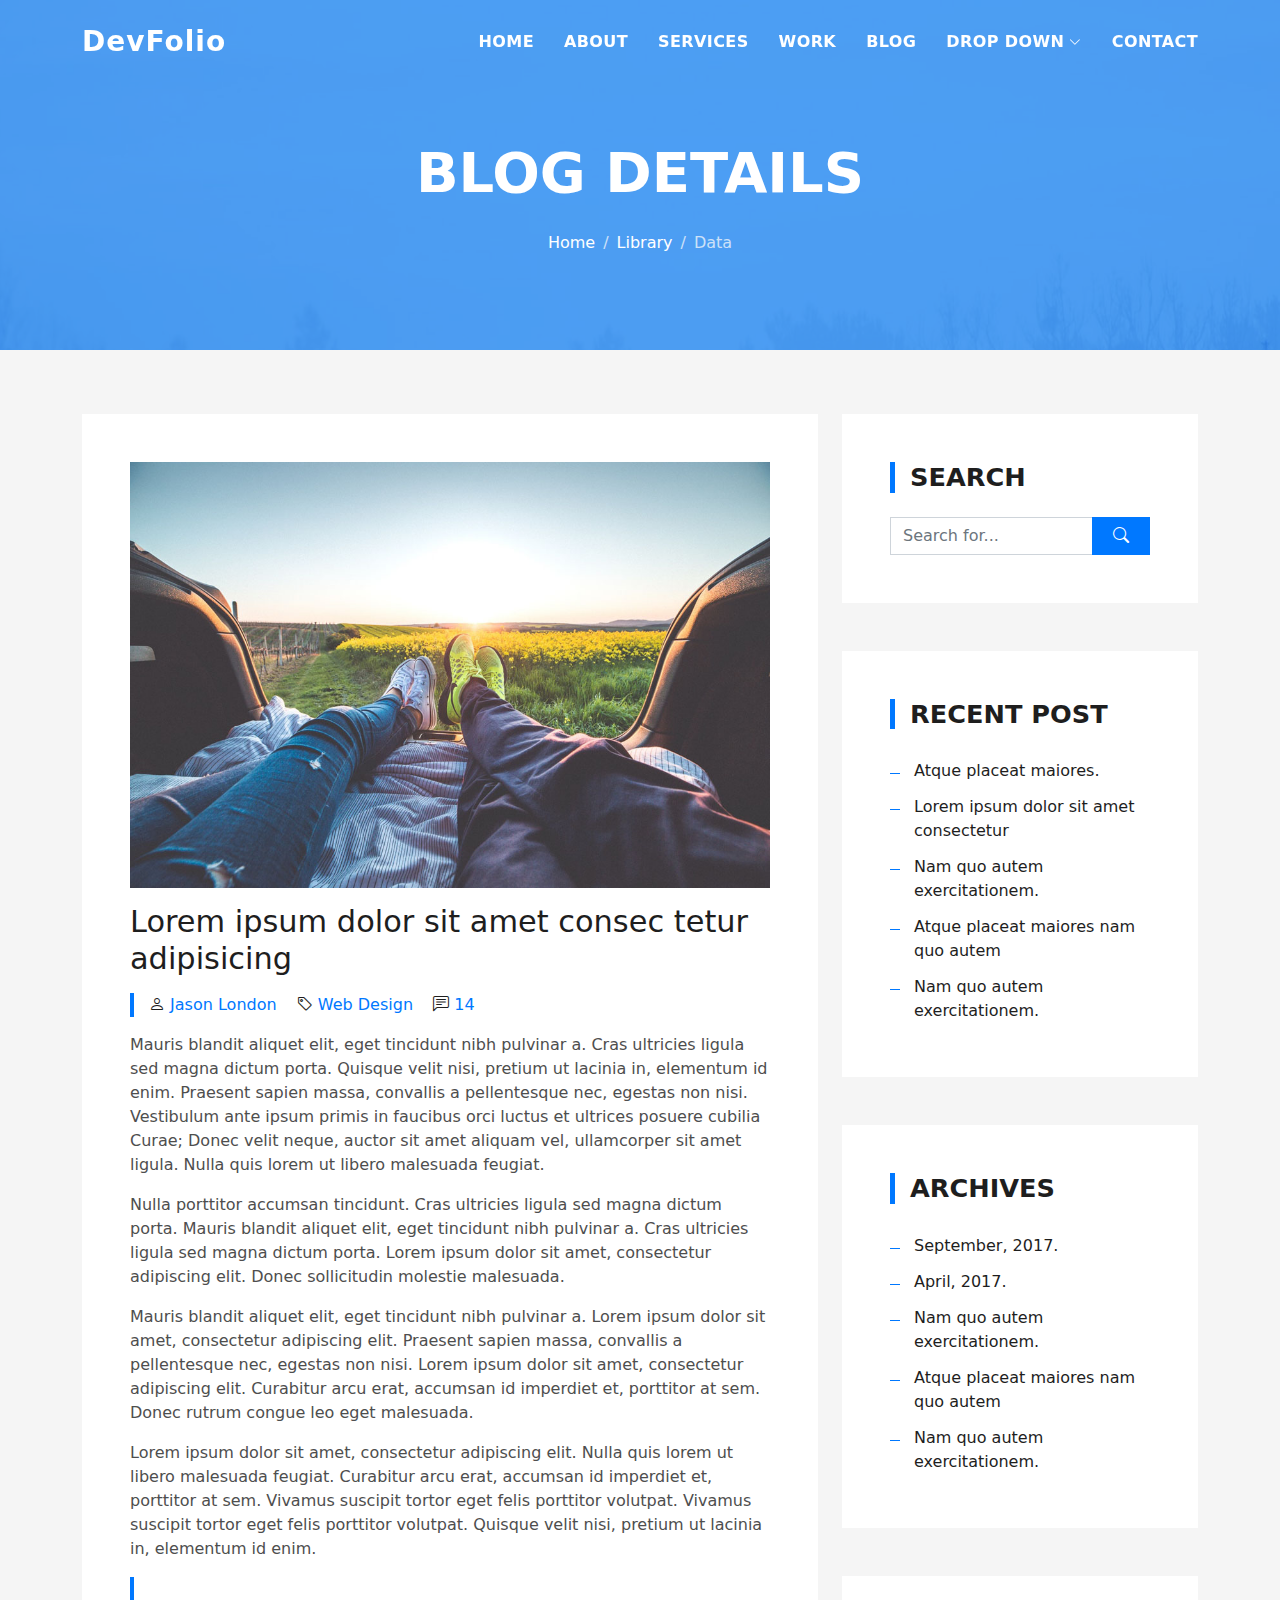
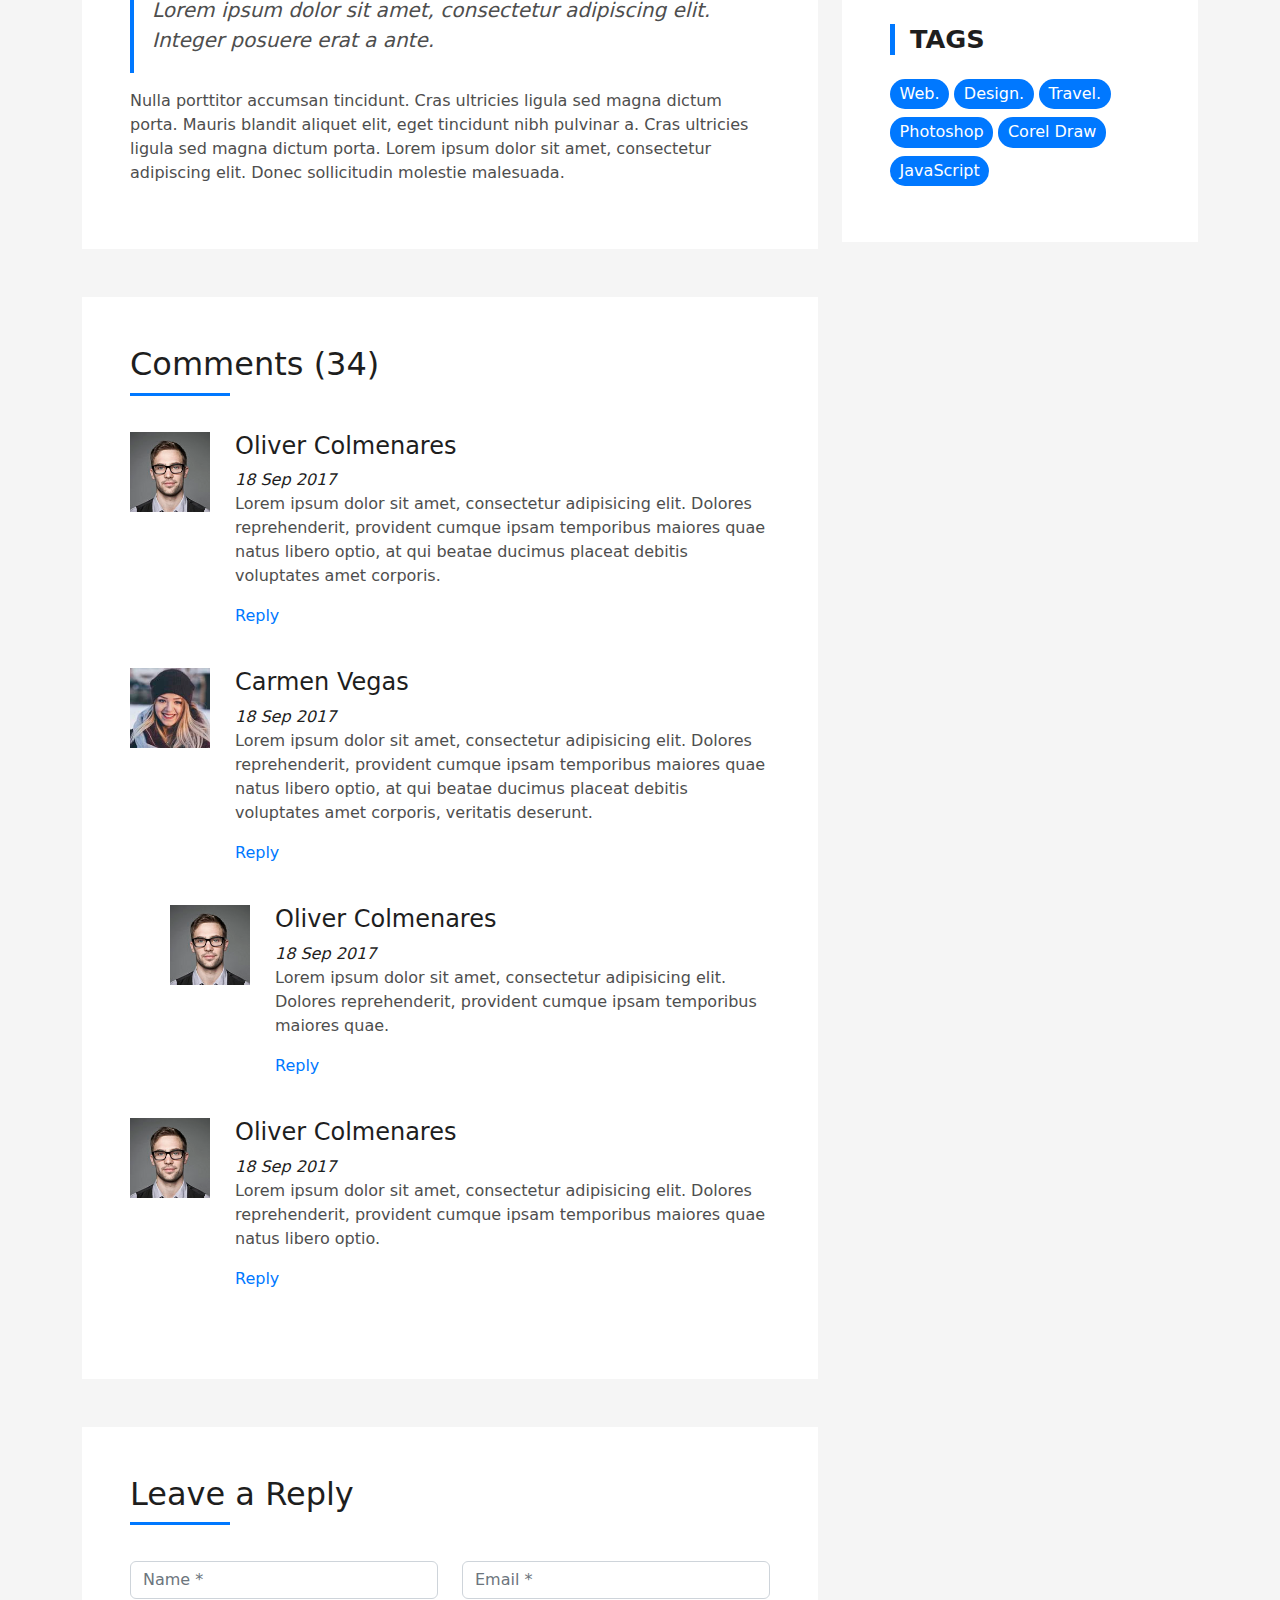
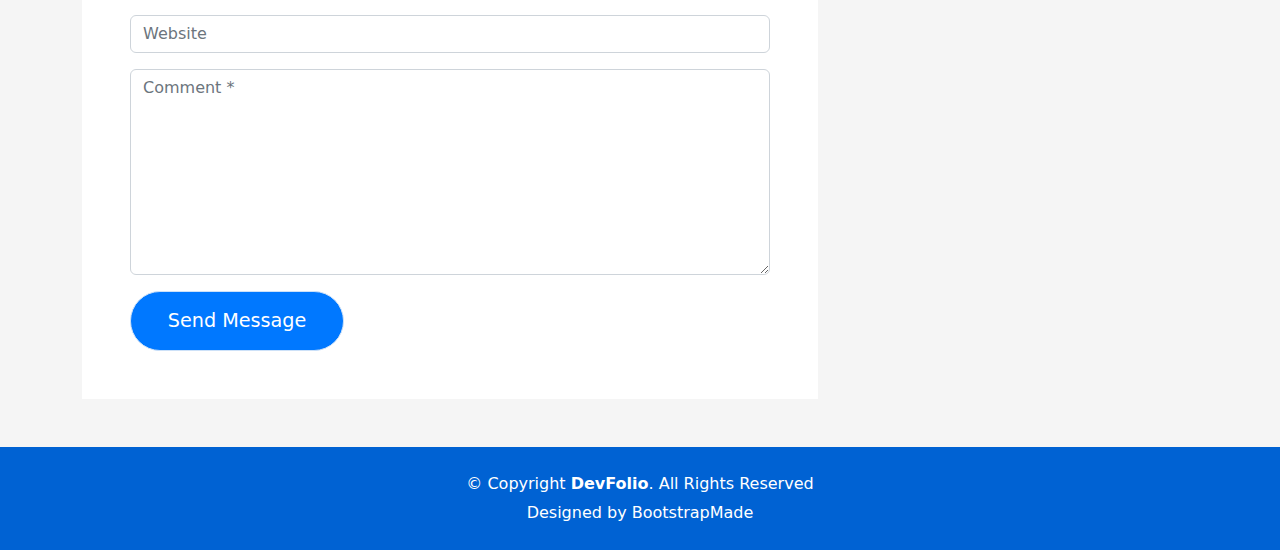
<file: blog-single.html>
<!DOCTYPE html>
<html lang="en">

<head>
  <meta charset="utf-8">
  <meta content="width=device-width, initial-scale=1.0" name="viewport">

  <title>DevFolio Bootstrap Portfolio Template - Blog Single</title>
  <meta content="" name="description">
  <meta content="" name="keywords">

  <!-- Favicons -->
  <link href="assets/img/favicon.png" rel="icon">
  <link href="assets/img/apple-touch-icon.png" rel="apple-touch-icon">

  <!-- Vendor CSS Files -->
  <link href="assets/vendor/bootstrap/css/bootstrap.min.css" rel="stylesheet">
  <link href="assets/vendor/bootstrap-icons/bootstrap-icons.css" rel="stylesheet">
  <link href="assets/vendor/glightbox/css/glightbox.min.css" rel="stylesheet">
  <link href="assets/vendor/swiper/swiper-bundle.min.css" rel="stylesheet">

  <!-- Template Main CSS File -->
  <link href="assets/css/style.css" rel="stylesheet">

  <!-- =======================================================
  * Template Name: DevFolio - v4.10.0
  * Template URL: https://bootstrapmade.com/devfolio-bootstrap-portfolio-html-template/
  * Author: BootstrapMade.com
  * License: https://bootstrapmade.com/license/
  ======================================================== -->
</head>

<body>

  <!-- ======= Header ======= -->
  <header id="header" class="fixed-top">
    <div class="container d-flex align-items-center justify-content-between">

      <h1 class="logo"><a href="index.html">DevFolio</a></h1>
      <!-- Uncomment below if you prefer to use an image logo -->
      <!-- <a href="index.html" class="logo"><img src="assets/img/logo.png" alt="" class="img-fluid"></a>-->

      <nav id="navbar" class="navbar">
        <ul>
          <li><a class="nav-link scrollto " href="#hero">Home</a></li>
          <li><a class="nav-link scrollto" href="#about">About</a></li>
          <li><a class="nav-link scrollto" href="#services">Services</a></li>
          <li><a class="nav-link scrollto " href="#work">Work</a></li>
          <li><a class="nav-link scrollto " href="#blog">Blog</a></li>
          <li class="dropdown"><a href="#"><span>Drop Down</span> <i class="bi bi-chevron-down"></i></a>
            <ul>
              <li><a href="#">Drop Down 1</a></li>
              <li class="dropdown"><a href="#"><span>Deep Drop Down</span> <i class="bi bi-chevron-right"></i></a>
                <ul>
                  <li><a href="#">Deep Drop Down 1</a></li>
                  <li><a href="#">Deep Drop Down 2</a></li>
                  <li><a href="#">Deep Drop Down 3</a></li>
                  <li><a href="#">Deep Drop Down 4</a></li>
                  <li><a href="#">Deep Drop Down 5</a></li>
                </ul>
              </li>
              <li><a href="#">Drop Down 2</a></li>
              <li><a href="#">Drop Down 3</a></li>
              <li><a href="#">Drop Down 4</a></li>
            </ul>
          </li>
          <li><a class="nav-link scrollto" href="#contact">Contact</a></li>
        </ul>
        <i class="bi bi-list mobile-nav-toggle"></i>
      </nav><!-- .navbar -->

    </div>
  </header><!-- End Header -->

  <div class="hero hero-single route bg-image" style="background-image: url(assets/img/overlay-bg.jpg)">
    <div class="overlay-mf"></div>
    <div class="hero-content display-table">
      <div class="table-cell">
        <div class="container">
          <h2 class="hero-title mb-4">Blog Details</h2>
          <ol class="breadcrumb d-flex justify-content-center">
            <li class="breadcrumb-item">
              <a href="#">Home</a>
            </li>
            <li class="breadcrumb-item">
              <a href="#">Library</a>
            </li>
            <li class="breadcrumb-item active">Data</li>
          </ol>
        </div>
      </div>
    </div>
  </div>

  <main id="main">

    <!-- ======= Blog Single Section ======= -->
    <section class="blog-wrapper sect-pt4" id="blog">
      <div class="container">
        <div class="row">
          <div class="col-md-8">
            <div class="post-box">
              <div class="post-thumb">
                <img src="assets/img/post-1.jpg" class="img-fluid" alt="">
              </div>
              <div class="post-meta">
                <h1 class="article-title">Lorem ipsum dolor sit amet consec tetur adipisicing</h1>
                <ul>
                  <li>
                    <span class="bi bi-person"></span>
                    <a href="#">Jason London</a>
                  </li>
                  <li>
                    <span class="bi bi-tag"></span>
                    <a href="#">Web Design</a>
                  </li>
                  <li>
                    <span class="bi bi-chat-left-text"></span>
                    <a href="#">14</a>
                  </li>
                </ul>
              </div>
              <div class="article-content">
                <p>
                  Mauris blandit aliquet elit, eget tincidunt nibh pulvinar a. Cras ultricies ligula sed magna dictum
                  porta. Quisque velit
                  nisi, pretium ut lacinia in, elementum id enim. Praesent sapien massa, convallis a pellentesque
                  nec, egestas non nisi. Vestibulum ante ipsum primis in faucibus orci luctus et ultrices posuere
                  cubilia Curae; Donec velit neque, auctor sit amet aliquam vel, ullamcorper sit amet ligula.
                  Nulla quis lorem ut libero malesuada feugiat.
                </p>
                <p>
                  Nulla porttitor accumsan tincidunt. Cras ultricies ligula sed magna dictum porta. Mauris blandit
                  aliquet elit, eget tincidunt
                  nibh pulvinar a. Cras ultricies ligula sed magna dictum porta. Lorem ipsum dolor sit amet,
                  consectetur adipiscing elit. Donec sollicitudin molestie malesuada.
                </p>
                <p>
                  Mauris blandit aliquet elit, eget tincidunt nibh pulvinar a. Lorem ipsum dolor sit amet, consectetur
                  adipiscing elit. Praesent
                  sapien massa, convallis a pellentesque nec, egestas non nisi. Lorem ipsum dolor sit amet,
                  consectetur adipiscing elit. Curabitur arcu erat, accumsan id imperdiet et, porttitor at
                  sem. Donec rutrum congue leo eget malesuada.
                </p>
                <p>
                  Lorem ipsum dolor sit amet, consectetur adipiscing elit. Nulla quis lorem ut libero malesuada feugiat.
                  Curabitur arcu erat,
                  accumsan id imperdiet et, porttitor at sem. Vivamus suscipit tortor eget felis porttitor
                  volutpat. Vivamus suscipit tortor eget felis porttitor volutpat. Quisque velit nisi, pretium
                  ut lacinia in, elementum id enim.
                </p>
                <blockquote class="blockquote">
                  <p class="mb-0">Lorem ipsum dolor sit amet, consectetur adipiscing elit. Integer posuere erat a ante.</p>
                </blockquote>
                <p>
                  Nulla porttitor accumsan tincidunt. Cras ultricies ligula sed magna dictum porta. Mauris blandit
                  aliquet elit, eget tincidunt
                  nibh pulvinar a. Cras ultricies ligula sed magna dictum porta. Lorem ipsum dolor sit amet,
                  consectetur adipiscing elit. Donec sollicitudin molestie malesuada.
                </p>
              </div>
            </div>
            <div class="box-comments">
              <div class="title-box-2">
                <h4 class="title-comments title-left">Comments (34)</h4>
              </div>
              <ul class="list-comments">
                <li>
                  <div class="comment-avatar">
                    <img src="assets/img/testimonial-2.jpg" alt="">
                  </div>
                  <div class="comment-details">
                    <h4 class="comment-author">Oliver Colmenares</h4>
                    <span>18 Sep 2017</span>
                    <p>
                      Lorem ipsum dolor sit amet, consectetur adipisicing elit. Dolores reprehenderit, provident cumque
                      ipsam temporibus maiores
                      quae natus libero optio, at qui beatae ducimus placeat debitis voluptates amet corporis.
                    </p>
                    <a href="3">Reply</a>
                  </div>
                </li>
                <li>
                  <div class="comment-avatar">
                    <img src="assets/img/testimonial-4.jpg" alt="">
                  </div>
                  <div class="comment-details">
                    <h4 class="comment-author">Carmen Vegas</h4>
                    <span>18 Sep 2017</span>
                    <p>
                      Lorem ipsum dolor sit amet, consectetur adipisicing elit. Dolores reprehenderit, provident cumque
                      ipsam temporibus maiores
                      quae natus libero optio, at qui beatae ducimus placeat debitis voluptates amet corporis,
                      veritatis deserunt.
                    </p>
                    <a href="3">Reply</a>
                  </div>
                </li>
                <li class="comment-children">
                  <div class="comment-avatar">
                    <img src="assets/img/testimonial-2.jpg" alt="">
                  </div>
                  <div class="comment-details">
                    <h4 class="comment-author">Oliver Colmenares</h4>
                    <span>18 Sep 2017</span>
                    <p>
                      Lorem ipsum dolor sit amet, consectetur adipisicing elit. Dolores reprehenderit, provident cumque
                      ipsam temporibus maiores
                      quae.
                    </p>
                    <a href="3">Reply</a>
                  </div>
                </li>
                <li>
                  <div class="comment-avatar">
                    <img src="assets/img/testimonial-2.jpg" alt="">
                  </div>
                  <div class="comment-details">
                    <h4 class="comment-author">Oliver Colmenares</h4>
                    <span>18 Sep 2017</span>
                    <p>
                      Lorem ipsum dolor sit amet, consectetur adipisicing elit. Dolores reprehenderit, provident cumque
                      ipsam temporibus maiores
                      quae natus libero optio.
                    </p>
                    <a href="3">Reply</a>
                  </div>
                </li>
              </ul>
            </div>
            <div class="form-comments">
              <div class="title-box-2">
                <h3 class="title-left">
                  Leave a Reply
                </h3>
              </div>
              <form class="form-mf">
                <div class="row">
                  <div class="col-md-6 mb-3">
                    <div class="form-group">
                      <input type="text" class="form-control input-mf" id="inputName" placeholder="Name *" required>
                    </div>
                  </div>
                  <div class="col-md-6 mb-3">
                    <div class="form-group">
                      <input type="email" class="form-control input-mf" id="inputEmail1" placeholder="Email *" required>
                    </div>
                  </div>
                  <div class="col-md-12 mb-3">
                    <div class="form-group">
                      <input type="url" class="form-control input-mf" id="inputUrl" placeholder="Website">
                    </div>
                  </div>
                  <div class="col-md-12 mb-3">
                    <div class="form-group">
                      <textarea id="textMessage" class="form-control input-mf" placeholder="Comment *" name="message" cols="45" rows="8" required></textarea>
                    </div>
                  </div>
                  <div class="col-md-12">
                    <button type="submit" class="button button-a button-big button-rouded">Send Message</button>
                  </div>
                </div>
              </form>
            </div>
          </div>
          <div class="col-md-4">
            <div class="widget-sidebar sidebar-search">
              <h5 class="sidebar-title">Search</h5>
              <div class="sidebar-content">
                <form>
                  <div class="input-group">
                    <input type="text" class="form-control" placeholder="Search for..." aria-label="Search for...">
                    <span class="input-group-btn">
                      <button class="btn btn-secondary btn-search" type="button">
                        <span class="bi bi-search"></span>
                      </button>
                    </span>
                  </div>
                </form>
              </div>
            </div>
            <div class="widget-sidebar">
              <h5 class="sidebar-title">Recent Post</h5>
              <div class="sidebar-content">
                <ul class="list-sidebar">
                  <li>
                    <a href="#">Atque placeat maiores.</a>
                  </li>
                  <li>
                    <a href="#">Lorem ipsum dolor sit amet consectetur</a>
                  </li>
                  <li>
                    <a href="#">Nam quo autem exercitationem.</a>
                  </li>
                  <li>
                    <a href="#">Atque placeat maiores nam quo autem</a>
                  </li>
                  <li>
                    <a href="#">Nam quo autem exercitationem.</a>
                  </li>
                </ul>
              </div>
            </div>
            <div class="widget-sidebar">
              <h5 class="sidebar-title">Archives</h5>
              <div class="sidebar-content">
                <ul class="list-sidebar">
                  <li>
                    <a href="#">September, 2017.</a>
                  </li>
                  <li>
                    <a href="#">April, 2017.</a>
                  </li>
                  <li>
                    <a href="#">Nam quo autem exercitationem.</a>
                  </li>
                  <li>
                    <a href="#">Atque placeat maiores nam quo autem</a>
                  </li>
                  <li>
                    <a href="#">Nam quo autem exercitationem.</a>
                  </li>
                </ul>
              </div>
            </div>
            <div class="widget-sidebar widget-tags">
              <h5 class="sidebar-title">Tags</h5>
              <div class="sidebar-content">
                <ul>
                  <li>
                    <a href="#">Web.</a>
                  </li>
                  <li>
                    <a href="#">Design.</a>
                  </li>
                  <li>
                    <a href="#">Travel.</a>
                  </li>
                  <li>
                    <a href="#">Photoshop</a>
                  </li>
                  <li>
                    <a href="#">Corel Draw</a>
                  </li>
                  <li>
                    <a href="#">JavaScript</a>
                  </li>
                </ul>
              </div>
            </div>
          </div>
        </div>
      </div>
    </section><!-- End Blog Single Section -->

  </main><!-- End #main -->

  <!-- ======= Footer ======= -->
  <footer>
    <div class="container">
      <div class="row">
        <div class="col-sm-12">
          <div class="copyright-box">
            <p class="copyright">&copy; Copyright <strong>DevFolio</strong>. All Rights Reserved</p>
            <div class="credits">
              <!--
              All the links in the footer should remain intact.
              You can delete the links only if you purchased the pro version.
              Licensing information: https://bootstrapmade.com/license/
              Purchase the pro version with working PHP/AJAX contact form: https://bootstrapmade.com/buy/?theme=DevFolio
            -->
              Designed by <a href="https://bootstrapmade.com/">BootstrapMade</a>
            </div>
          </div>
        </div>
      </div>
    </div>
  </footer><!-- End  Footer -->

  <div id="preloader"></div>
  <a href="#" class="back-to-top d-flex align-items-center justify-content-center"><i class="bi bi-arrow-up-short"></i></a>

  <!-- Vendor JS Files -->
  <script src="assets/vendor/purecounter/purecounter_vanilla.js"></script>
  <script src="assets/vendor/bootstrap/js/bootstrap.bundle.min.js"></script>
  <script src="assets/vendor/glightbox/js/glightbox.min.js"></script>
  <script src="assets/vendor/swiper/swiper-bundle.min.js"></script>
  <script src="assets/vendor/typed.js/typed.min.js"></script>
  <script src="assets/vendor/php-email-form/validate.js"></script>

  <!-- Template Main JS File -->
  <script src="assets/js/main.js"></script>

</body>

</html>
</file>
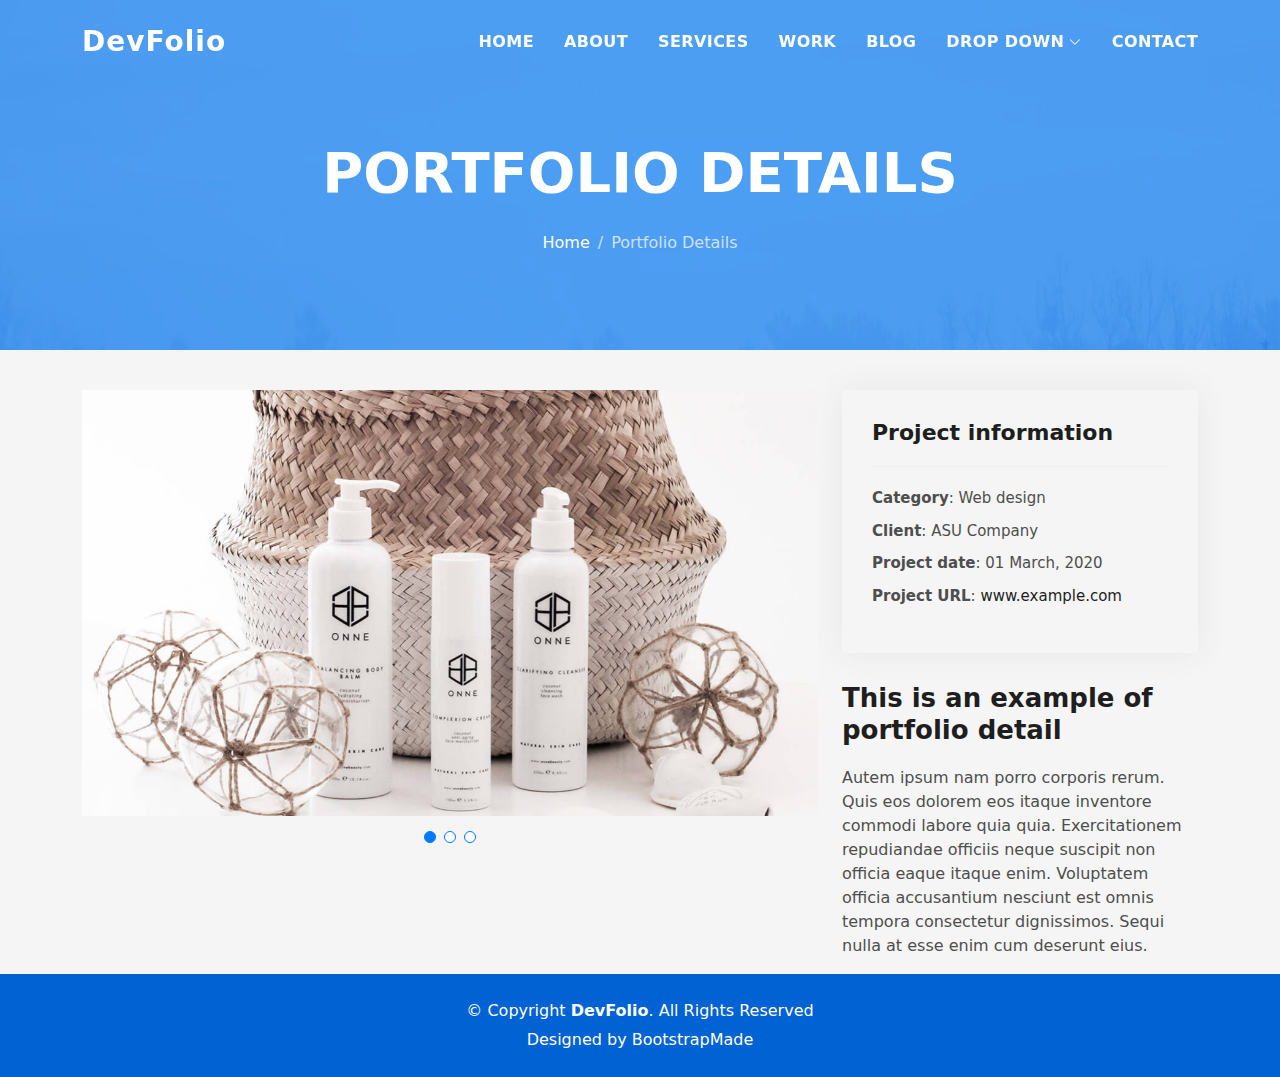
<file: portfolio-details.html>
<!DOCTYPE html>
<html lang="en">

<head>
  <meta charset="utf-8">
  <meta content="width=device-width, initial-scale=1.0" name="viewport">

  <title>DevFolio Bootstrap Portfolio Template - Portfolio Details</title>
  <meta content="" name="description">
  <meta content="" name="keywords">

  <!-- Favicons -->
  <link href="assets/img/favicon.png" rel="icon">
  <link href="assets/img/apple-touch-icon.png" rel="apple-touch-icon">

  <!-- Vendor CSS Files -->
  <link href="assets/vendor/bootstrap/css/bootstrap.min.css" rel="stylesheet">
  <link href="assets/vendor/bootstrap-icons/bootstrap-icons.css" rel="stylesheet">
  <link href="assets/vendor/glightbox/css/glightbox.min.css" rel="stylesheet">
  <link href="assets/vendor/swiper/swiper-bundle.min.css" rel="stylesheet">

  <!-- Template Main CSS File -->
  <link href="assets/css/style.css" rel="stylesheet">

  <!-- =======================================================
  * Template Name: DevFolio - v4.10.0
  * Template URL: https://bootstrapmade.com/devfolio-bootstrap-portfolio-html-template/
  * Author: BootstrapMade.com
  * License: https://bootstrapmade.com/license/
  ======================================================== -->
</head>

<body>

  <!-- ======= Header ======= -->
  <header id="header" class="fixed-top">
    <div class="container d-flex align-items-center justify-content-between">

      <h1 class="logo"><a href="index.html">DevFolio</a></h1>
      <!-- Uncomment below if you prefer to use an image logo -->
      <!-- <a href="index.html" class="logo"><img src="assets/img/logo.png" alt="" class="img-fluid"></a>-->

      <nav id="navbar" class="navbar">
        <ul>
          <li><a class="nav-link scrollto " href="#hero">Home</a></li>
          <li><a class="nav-link scrollto" href="#about">About</a></li>
          <li><a class="nav-link scrollto" href="#services">Services</a></li>
          <li><a class="nav-link scrollto " href="#work">Work</a></li>
          <li><a class="nav-link scrollto " href="#blog">Blog</a></li>
          <li class="dropdown"><a href="#"><span>Drop Down</span> <i class="bi bi-chevron-down"></i></a>
            <ul>
              <li><a href="#">Drop Down 1</a></li>
              <li class="dropdown"><a href="#"><span>Deep Drop Down</span> <i class="bi bi-chevron-right"></i></a>
                <ul>
                  <li><a href="#">Deep Drop Down 1</a></li>
                  <li><a href="#">Deep Drop Down 2</a></li>
                  <li><a href="#">Deep Drop Down 3</a></li>
                  <li><a href="#">Deep Drop Down 4</a></li>
                  <li><a href="#">Deep Drop Down 5</a></li>
                </ul>
              </li>
              <li><a href="#">Drop Down 2</a></li>
              <li><a href="#">Drop Down 3</a></li>
              <li><a href="#">Drop Down 4</a></li>
            </ul>
          </li>
          <li><a class="nav-link scrollto" href="#contact">Contact</a></li>
        </ul>
        <i class="bi bi-list mobile-nav-toggle"></i>
      </nav><!-- .navbar -->

    </div>
  </header><!-- End Header -->

  <div class="hero hero-single route bg-image" style="background-image: url(assets/img/overlay-bg.jpg)">
    <div class="overlay-mf"></div>
    <div class="hero-content display-table">
      <div class="table-cell">
        <div class="container">
          <h2 class="hero-title mb-4">Portfolio Details</h2>
          <ol class="breadcrumb d-flex justify-content-center">
            <li class="breadcrumb-item">
              <a href="#">Home</a>
            </li>
            <li class="breadcrumb-item active">Portfolio Details</li>
          </ol>
        </div>
      </div>
    </div>
  </div>

  <main id="main">

    <!-- ======= Portfolio Details Section ======= -->
    <section id="portfolio-details" class="portfolio-details">
      <div class="container">

        <div class="row gy-4">

          <div class="col-lg-8">
            <div class="portfolio-details-slider swiper">
              <div class="swiper-wrapper align-items-center">

                <div class="swiper-slide">
                  <img src="assets/img/portfolio-details-1.jpg" alt="">
                </div>

                <div class="swiper-slide">
                  <img src="assets/img/portfolio-details-2.jpg" alt="">
                </div>

                <div class="swiper-slide">
                  <img src="assets/img/portfolio-details-3.jpg" alt="">
                </div>

              </div>
              <div class="swiper-pagination"></div>
            </div>
          </div>

          <div class="col-lg-4">
            <div class="portfolio-info">
              <h3>Project information</h3>
              <ul>
                <li><strong>Category</strong>: Web design</li>
                <li><strong>Client</strong>: ASU Company</li>
                <li><strong>Project date</strong>: 01 March, 2020</li>
                <li><strong>Project URL</strong>: <a href="#">www.example.com</a></li>
              </ul>
            </div>
            <div class="portfolio-description">
              <h2>This is an example of portfolio detail</h2>
              <p>
                Autem ipsum nam porro corporis rerum. Quis eos dolorem eos itaque inventore commodi labore quia quia. Exercitationem repudiandae officiis neque suscipit non officia eaque itaque enim. Voluptatem officia accusantium nesciunt est omnis tempora consectetur dignissimos. Sequi nulla at esse enim cum deserunt eius.
              </p>
            </div>
          </div>

        </div>

      </div>
    </section><!-- End Portfolio Details Section -->

  </main><!-- End #main -->

  <!-- ======= Footer ======= -->
  <footer>
    <div class="container">
      <div class="row">
        <div class="col-sm-12">
          <div class="copyright-box">
            <p class="copyright">&copy; Copyright <strong>DevFolio</strong>. All Rights Reserved</p>
            <div class="credits">
              <!--
              All the links in the footer should remain intact.
              You can delete the links only if you purchased the pro version.
              Licensing information: https://bootstrapmade.com/license/
              Purchase the pro version with working PHP/AJAX contact form: https://bootstrapmade.com/buy/?theme=DevFolio
            -->
              Designed by <a href="https://bootstrapmade.com/">BootstrapMade</a>
            </div>
          </div>
        </div>
      </div>
    </div>
  </footer><!-- End  Footer -->

  <div id="preloader"></div>
  <a href="#" class="back-to-top d-flex align-items-center justify-content-center"><i class="bi bi-arrow-up-short"></i></a>

  <!-- Vendor JS Files -->
  <script src="assets/vendor/purecounter/purecounter_vanilla.js"></script>
  <script src="assets/vendor/bootstrap/js/bootstrap.bundle.min.js"></script>
  <script src="assets/vendor/glightbox/js/glightbox.min.js"></script>
  <script src="assets/vendor/swiper/swiper-bundle.min.js"></script>
  <script src="assets/vendor/typed.js/typed.min.js"></script>
  <script src="assets/vendor/php-email-form/validate.js"></script>

  <!-- Template Main JS File -->
  <script src="assets/js/main.js"></script>

</body>

</html>
</file>
<file: assets/css/style.css>
/**
* Template Name: DevFolio - v4.10.0
* Template URL: https://bootstrapmade.com/devfolio-bootstrap-portfolio-html-template/
* Author: BootstrapMade.com
* License: https://bootstrapmade.com/license/
*/

/*--------------------------------------------------------------
# General
--------------------------------------------------------------*/
body {
  background-color: #f5f5f5;
  color: #4e4e4e;
}

h1,
h2,
h3,
h4,
h5,
h6 {
  color: #1e1e1e;
}

a {
  color: #1e1e1e;
  text-decoration: none;
  transition: all 0.5s ease-in-out;
}

a:hover {
  color: #0078ff;
  text-decoration: none;
  transition: all 0.5s ease-in-out;
}

.p-r {
  position: relative;
}

.color-a {
  text-decoration: none;
  color: #0078ff;
}

.color-d {
  color: #f5f5f5;
}

.color-text-a {
  text-decoration: none;
  color: #4e4e4e;
}

.box-shadow,
.card-blog,
.work-box,
.service-box,
.paralax-mf {
  box-shadow: 0 13px 8px -10px rgba(0, 0, 0, 0.1);
}

.box-shadow-a,
.button:hover {
  text-decoration: none;
  box-shadow: 0 0 0 4px #cde1f8;
}

.display-5 {
  font-size: 2.5rem;
  font-weight: 300;
  line-height: 1.1;
}

.display-6 {
  font-size: 2rem;
  font-weight: 300;
  line-height: 1.1;
}

.avatar {
  width: 32px;
  height: 32px;
  margin-right: 4px;
  overflow: hidden;
}

.bg-image {
  background-repeat: no-repeat;
  background-attachment: fixed;
  background-size: cover;
  background-position: center center;
}

@media (max-width: 1024px) {
  .bg-image {
    background-attachment: scroll;
  }
}

.overlay-mf {
  background-color: #0078ff;
}

.overlay-mf {
  position: absolute;
  top: 0;
  left: 0px;
  padding: 0;
  height: 100%;
  width: 100%;
  opacity: 0.7;
}

.paralax-mf {
  position: relative;
  padding: 8rem 0;
}

.display-table {
  width: 100%;
  height: 100%;
  display: table;
}

.table-cell {
  display: table-cell;
  vertical-align: middle;
}

/*--/ Sections /--*/
.sect-4 {
  padding: 4rem 0;
}

.sect-pt4 {
  padding-top: 4rem;
}

.sect-mt4 {
  margin-top: 4rem;
}

/*--/ Title s /--*/
.title-s {
  font-weight: 600;
  color: #1e1e1e;
  font-size: 1.1rem;
}

/*--/ Title A /--*/
.title-box {
  margin-bottom: 4rem;
}

.title-a {
  text-decoration: none;
  font-size: 3rem;
  font-weight: bold;
  text-transform: uppercase;
}

.subtitle-a {
  text-decoration: none;
  color: pink;
}

.line-mf {
  width: 40px;
  height: 5px;
  background-color: #0078ff;
  margin: 0 auto;
}

/*--/ Title Left /--*/
.title-box-2 {
  margin-bottom: 3rem;
}

.title-left {
  font-size: 2rem;
  position: relative;
}

.title-left:before {
  content: "";
  position: absolute;
  height: 3px;
  background-color: #0078ff;
  width: 100px;
  bottom: -12px;
}

/*------/ Box /------*/
.box-pl2 {
  padding-left: 2rem;
}

.box-shadow-full {
  padding: 3rem 1.25rem;
  position: relative;
  background-color: #fff;
  margin-bottom: 3rem;
  z-index: 2;
  box-shadow: 0 1px 1px 0 rgba(0, 0, 0, 0.06), 0 2px 5px 0 rgba(0, 0, 0, 0.2);
}

@media (min-width: 768px) {
  .box-shadow-full {
    padding: 3rem;
  }
}

/*------/ Socials /------*/
.socials {
  padding: 1.5rem 0;
}

.socials ul li {
  display: inline-block;
}

.socials .ico-circle {
  height: 40px;
  width: 40px;
  font-size: 1.2rem;
  border-radius: 50%;
  line-height: 1.6;
  margin: 0 15px 0 0;
  box-shadow: 0 0 0 3px #0078ff;
  transition: all 500ms ease;
}

.socials .ico-circle:hover {
  background-color: #0078ff;
  color: #fff;
  box-shadow: 0 0 0 3px #cde1f8;
  transition: all 500ms ease;
}

/*------/ Ul resect /------*/
.ul-resect,
.widget-tags ul,
.widget-sidebar .list-sidebar,
.box-comments .list-comments,
.blog-wrapper .post-meta ul,
.list-ico,
.socials ul {
  list-style: none;
  padding-left: 0;
  margin-bottom: 0;
}

.list-ico {
  line-height: 2;
}

.list-ico span {
  color: #0078ff;
  margin-right: 10px;
}

/*------/ Ico Circle /------*/
.ico-circle {
  height: 100px;
  width: 100px;
  font-size: 2rem;
  border-radius: 50%;
  line-height: 1.55;
  margin: 0 auto;
  text-align: center;
  box-shadow: 0 0 0 10px #0078ff;
  display: block;
}

/*------/ Owl Carousel /------*/
.owl-theme .owl-dots {
  text-align: center;
  margin-top: 18px;
}

.owl-theme .owl-dots .owl-dot {
  display: inline-block;
}

.owl-theme .owl-dots .owl-dot span {
  width: 18px;
  height: 7px;
  margin: 5px 5px;
  background: #cde1f8;
  border: 0px solid #cde1f8;
  display: block;
  transition: all 0.6s ease-in-out;
  cursor: pointer;
}

.owl-theme .owl-dots .owl-dot:hover span {
  background-color: #cde1f8;
}

.owl-theme .owl-dots .owl-dot.active span {
  background-color: #1B1B1B;
  width: 25px;
}

/*--/ Scrolltop s /--*/
.scrolltop-mf {
  position: relative;
  display: none;
}

.scrolltop-mf span {
  z-index: 999;
  position: fixed;
  width: 42px;
  height: 42px;
  background-color: #0078ff;
  opacity: 0.7;
  font-size: 1.6rem;
  line-height: 1.5;
  text-align: center;
  color: #fff;
  top: auto;
  left: auto;
  right: 30px;
  bottom: 50px;
  cursor: pointer;
  border-radius: 50%;
}

/*--------------------------------------------------------------
# Back to top button
--------------------------------------------------------------*/
.back-to-top {
  position: fixed;
  visibility: hidden;
  opacity: 0;
  right: 15px;
  bottom: 15px;
  z-index: 996;
  background: #0078ff;
  width: 40px;
  height: 40px;
  border-radius: 50px;
  transition: all 0.4s;
}

.back-to-top i {
  font-size: 28px;
  color: #fff;
  line-height: 0;
}

.back-to-top:hover {
  background: #298eff;
  color: #fff;
}

.back-to-top.active {
  visibility: visible;
  opacity: 1;
}

/*------/ Prelaoder /------*/
#preloader {
  position: fixed;
  top: 0;
  left: 0;
  right: 0;
  bottom: 0;
  z-index: 9999;
  overflow: hidden;
  background: #fff;
}

#preloader:before {
  content: "";
  position: fixed;
  top: calc(50% - 30px);
  left: calc(50% - 30px);
  border: 6px solid #f2f2f2;
  border-top: 6px solid #0078ff;
  border-radius: 50%;
  width: 60px;
  height: 60px;
  -webkit-animation: animate-preloader 1s linear infinite;
  animation: animate-preloader 1s linear infinite;
}

@-webkit-keyframes animate-preloader {
  0% {
    transform: rotate(0deg);
  }

  100% {
    transform: rotate(360deg);
  }
}

@keyframes animate-preloader {
  0% {
    transform: rotate(0deg);
  }

  100% {
    transform: rotate(360deg);
  }
}

/*------/ Button /------*/
.button {
  display: inline-block;
  padding: 0.3rem 0.6rem;
  text-align: center;
  vertical-align: middle;
  -webkit-user-select: none;
  -moz-user-select: none;
  user-select: none;
  font-size: 1rem;
  border-radius: 0.3rem;
  border: 1px solid transparent;
  transition: all 500ms ease;
  cursor: pointer;
}

.button:focus {
  outline: 0;
}

.button:hover {
  background-color: #0062d3;
  color: #fff;
  transition: all 500ms ease;
}

.button-a {
  text-decoration: none;
  background-color: #0078ff;
  color: #fff;
  border-color: #cde1f8;
}

.button-big {
  padding: 0.9rem 2.3rem;
  font-size: 1.2rem;
}

.button-rouded {
  border-radius: 5rem;
}

.btn-lg {
  padding: 0.5rem 1rem;
  font-size: 1.25rem;
  line-height: 1.5;
  border-radius: 0.3rem;
}

/*--------------------------------------------------------------
# Header
--------------------------------------------------------------*/
#header {
  transition: all 0.5s;
  z-index: 997;
  padding: 20px 0;
}

#header .logo {
  font-size: 28px;
  margin: 0;
  padding: 0;
  font-weight: 600;
  letter-spacing: 1px;
}

#header .logo a {
  color: #fff;
}

#header .logo img {
  max-height: 40px;
}

#header.header-scrolled {
  background: rgba(0, 0, 0, 0.9);
  padding: 12px 0;
}

/*--------------------------------------------------------------
# Navigation Menu
--------------------------------------------------------------*/
/**
* Desktop Navigation 
*/
.navbar {
  padding: 0;
}

.navbar ul {
  margin: 0;
  padding: 0;
  display: flex;
  list-style: none;
  align-items: center;
}

.navbar li {
  position: relative;
}

.navbar>ul>li {
  white-space: nowrap;
  padding: 10px 0 10px 30px;
}

.navbar a,
.navbar a:focus {
  display: flex;
  align-items: center;
  justify-content: space-between;
  color: #fff;
  font-size: 16px;
  font-weight: 600;
  padding: 0;
  white-space: nowrap;
  transition: 0.3s;
  letter-spacing: 0.4px;
  position: relative;
  text-transform: uppercase;
}

.navbar a i,
.navbar a:focus i {
  font-size: 12px;
  line-height: 0;
  margin-left: 5px;
}

.navbar>ul>li>a:before {
  content: "";
  position: absolute;
  width: 100%;
  height: 2px;
  bottom: -6px;
  left: 0;
  width: 0;
  background-color: #fff;
  visibility: hidden;
  transition: all 0.3s ease-in-out 0s;
}

.navbar a:hover:before,
.navbar li:hover>a:before,
.navbar .active:before {
  visibility: visible;
  width: 80%;
}

.navbar a:hover,
.navbar .active,
.navbar .active:focus,
.navbar li:hover>a {
  color: #fff;
}

.navbar .dropdown ul {
  display: block;
  position: absolute;
  left: 30px;
  top: calc(100% + 30px);
  margin: 0;
  padding: 10px 0;
  z-index: 99;
  opacity: 0;
  visibility: hidden;
  background: #fff;
  box-shadow: 0px 0px 30px rgba(127, 137, 161, 0.25);
  transition: 0.3s;
}

.navbar .dropdown ul li {
  min-width: 200px;
}

.navbar .dropdown ul a {
  padding: 10px 20px;
  font-size: 14px;
  text-transform: none;
  color: #4e4e4e;
}

.navbar .dropdown ul a i {
  font-size: 12px;
}

.navbar .dropdown ul a:hover,
.navbar .dropdown ul .active:hover,
.navbar .dropdown ul li:hover>a {
  color: #0078ff;
}

.navbar .dropdown:hover>ul {
  opacity: 1;
  top: 100%;
  visibility: visible;
}

.navbar .dropdown .dropdown ul {
  top: 0;
  left: calc(100% - 30px);
  visibility: hidden;
}

.navbar .dropdown .dropdown:hover>ul {
  opacity: 1;
  top: 0;
  left: 100%;
  visibility: visible;
}

@media (max-width: 1366px) {
  .navbar .dropdown .dropdown ul {
    left: -90%;
  }

  .navbar .dropdown .dropdown:hover>ul {
    left: -100%;
  }
}

/**
* Mobile Navigation 
*/
.mobile-nav-toggle {
  color: #fff;
  font-size: 28px;
  cursor: pointer;
  display: none;
  line-height: 0;
  transition: 0.5s;
}

@media (max-width: 991px) {
  .mobile-nav-toggle {
    display: block;
  }

  .navbar ul {
    display: none;
  }
}

.navbar-mobile {
  position: fixed;
  overflow: hidden;
  top: 0;
  right: 0;
  left: 0;
  bottom: 0;
  background: rgba(78, 78, 78, 0.9);
  transition: 0.3s;
  z-index: 999;
}

.navbar-mobile .mobile-nav-toggle {
  position: absolute;
  top: 15px;
  right: 15px;
}

.navbar-mobile ul {
  display: block;
  position: absolute;
  top: 55px;
  right: 15px;
  bottom: 15px;
  left: 15px;
  padding: 10px 0;
  background-color: #fff;
  overflow-y: auto;
  transition: 0.3s;
}

.navbar-mobile>ul>li {
  padding: 0;
}

.navbar-mobile a:hover:before,
.navbar-mobile li:hover>a:before,
.navbar-mobile .active:before {
  visibility: hidden;
}

.navbar-mobile a,
.navbar-mobile a:focus {
  padding: 10px 20px;
  font-size: 15px;
  color: #4e4e4e;
}

.navbar-mobile a:hover,
.navbar-mobile .active,
.navbar-mobile li:hover>a {
  color: #0078ff;
}

.navbar-mobile .getstarted,
.navbar-mobile .getstarted:focus {
  margin: 15px;
}

.navbar-mobile .dropdown ul {
  position: static;
  display: none;
  margin: 10px 20px;
  padding: 10px 0;
  z-index: 99;
  opacity: 1;
  visibility: visible;
  background: #fff;
  box-shadow: 0px 0px 30px rgba(127, 137, 161, 0.25);
}

.navbar-mobile .dropdown ul li {
  min-width: 200px;
}

.navbar-mobile .dropdown ul a {
  padding: 10px 20px;
}

.navbar-mobile .dropdown ul a i {
  font-size: 12px;
}

.navbar-mobile .dropdown ul a:hover,
.navbar-mobile .dropdown ul .active:hover,
.navbar-mobile .dropdown ul li:hover>a {
  color: #0078ff;
}

.navbar-mobile .dropdown>.dropdown-active {
  display: block;
}

/*--------------------------------------------------------------
# Hero Section
--------------------------------------------------------------*/
.hero {
  height: 100vh;
  position: relative;
  color: #fff;
}

.hero .hero-content {
  text-align: center;
  position: absolute;
}

.hero .overlay-itro {
  background-color: rgba(0, 0, 0, 0.6);
  position: absolute;
  top: 0;
  left: 0px;
  padding: 0;
  height: 100%;
  width: 100%;
  opacity: 0.9;
}

.hero .hero-title {
  color: #fff;
  font-weight: 600;
  font-size: 3rem;
}

@media (min-width: 768px) {
  .hero .hero-title {
    font-size: 4.5rem;
  }
}

.hero .hero-subtitle {
  font-size: 1.5rem;
  font-weight: 600;
}

@media (min-width: 768px) {
  .hero .hero-subtitle {
    font-size: 2.5rem;
  }
}

.hero .text-slider-items {
  display: none;
}

.hero-single {
  height: 350px;
}

.hero-single .hero-content {
  margin-top: 30px;
}

.hero-single .hero-title {
  text-transform: uppercase;
  font-size: 3rem;
}

@media (min-width: 768px) {
  .hero-single .hero-title {
    font-size: 3.5rem;
  }
}

.hero-single .breadcrumb {
  background-color: transparent;
  color: #0078ff;
}

.hero-single .breadcrumb .breadcrumb-item:before {
  color: #cde1f8;
}

.hero-single .breadcrumb .breadcrumb-item.active {
  color: #cde1f8;
}

.hero-single .breadcrumb a {
  color: #fff;
}

/*--------------------------------------------------------------
# About
--------------------------------------------------------------*/
.about-mf .box-shadow-full {
  padding-top: 4rem;
  padding-bottom: 4rem;
}

.about-mf .about-img {
  margin-bottom: 2rem;
}

.about-mf .about-img img {
  margin-left: 10px;
}

@media (min-width: 767px) {
  .about-mf .box-pl2 {
    margin-top: 3rem;
    padding-left: 0rem;
  }
}

.skill-mf span {
  color: #4e4e4e;
}

.skill-mf .progress {
  background-color: #cde1f8;
  margin: 0.5rem 0 1.2rem 0;
  border-radius: 0;
  height: 0.7rem;
}

.skill-mf .progress .progress-bar {
  height: 0.7rem;
  background-color: #0078ff;
}

/*--------------------------------------------------------------
# Services
--------------------------------------------------------------*/
.service-box {
  background-color: #fff;
  padding: 2.5rem 1.3rem;
  border-radius: 1rem;
  margin-bottom: 3rem;
  text-align: center;
}

.service-box:hover .ico-circle {
  transition: all 500ms ease;
  color: #fff;
  background-color: #0078ff;
  box-shadow: 0 0 0 10px #cde1f8;
}

.service-box .service-ico {
  margin-bottom: 1rem;
  color: #1e1e1e;
}

.service-box .ico-circle {
  transition: all 500ms ease;
  display: inline-flex;
  align-items: center;
  justify-content: center;
}

.service-box .ico-circle i {
  line-height: 0;
  font-size: 40px;
}

.service-box .s-title {
  font-size: 1.4rem;
  text-transform: uppercase;
  text-align: center;
  padding: 0.4rem 0;
}

.service-box .s-description {
  color: #4e4e4e;
}

/*--------------------------------------------------------------
# Counter
--------------------------------------------------------------*/
.counter-box {
  color: #fff;
  text-align: center;
}

@media (min-width: 577px) {
  .counter-box {
    margin-bottom: 1.8rem;
  }
}

.counter-ico {
  margin-bottom: 1rem;
}

.counter-ico .ico-circle {
  height: 60px;
  width: 60px;
  line-height: 1.5;
  box-shadow: 0 0 0 10px #cde1f8;
}

.counter-num .counter {
  font-size: 2rem;
  margin-bottom: 0;
}

/*--------------------------------------------------------------
# Portfolio
--------------------------------------------------------------*/
.work-box {
  margin-bottom: 3rem;
  -webkit-backface-visibility: hidden;
  backface-visibility: hidden;
  background-color: #fff;
}

.work-box:hover img {
  transform: scale(1.3);
}

.work-img {
  display: block;
  overflow: hidden;
}

.work-img img {
  transition: all 1s;
}

.work-content {
  padding: 2rem 3% 1rem 4%;
}

.work-content .w-more {
  color: #4e4e4e;
  font-size: 0.8rem;
}

.work-content .w-more .w-ctegory {
  color: #0078ff;
}

.work-content .w-like {
  font-size: 2.5rem;
  color: #0078ff;
  float: right;
}

.work-content .w-like a {
  color: #0078ff;
}

.work-content .w-like .num-like {
  font-size: 0.7rem;
}

.w-title {
  font-size: 1.2rem;
}

/*--------------------------------------------------------------
# Portfolio Details
--------------------------------------------------------------*/
.portfolio-details {
  padding-top: 40px;
}

.portfolio-details .portfolio-details-slider img {
  width: 100%;
}

.portfolio-details .portfolio-details-slider .swiper-pagination {
  margin-top: 20px;
  position: relative;
}

.portfolio-details .portfolio-details-slider .swiper-pagination .swiper-pagination-bullet {
  width: 12px;
  height: 12px;
  background-color: #fff;
  opacity: 1;
  border: 1px solid #0078ff;
}

.portfolio-details .portfolio-details-slider .swiper-pagination .swiper-pagination-bullet-active {
  background-color: #0078ff;
}

.portfolio-details .portfolio-info {
  padding: 30px;
  box-shadow: 0px 0 30px rgba(78, 78, 78, 0.08);
}

.portfolio-details .portfolio-info h3 {
  font-size: 22px;
  font-weight: 700;
  margin-bottom: 20px;
  padding-bottom: 20px;
  border-bottom: 1px solid #eee;
}

.portfolio-details .portfolio-info ul {
  list-style: none;
  padding: 0;
  font-size: 15px;
}

.portfolio-details .portfolio-info ul li+li {
  margin-top: 10px;
}

.portfolio-details .portfolio-description {
  padding-top: 30px;
}

.portfolio-details .portfolio-description h2 {
  font-size: 26px;
  font-weight: 700;
  margin-bottom: 20px;
}

.portfolio-details .portfolio-description p {
  padding: 0;
}

/*--------------------------------------------------------------
# Testimonials
--------------------------------------------------------------*/
.testimonial-box {
  color: #fff;
  text-align: center;
}

.testimonial-box .author-test {
  margin-top: 1rem;
}

.testimonial-box .author-test img {
  margin: 0 auto;
}

.testimonial-box .author {
  color: #fff;
  text-transform: uppercase;
  font-weight: 600;
  margin: 1rem 0;
  display: block;
  font-size: 1.4rem;
}

.testimonial-box .comit {
  font-size: 2rem;
  color: #0078ff;
  background-color: #fff;
  width: 52px;
  height: 52px;
  display: block;
  margin: 0 auto;
  border-radius: 50%;
  line-height: 1.6;
}

@media (min-width: 768px) {
  .testimonial-box .description {
    padding: 0 5rem;
  }
}

@media (min-width: 992px) {
  .testimonial-box .description {
    padding: 0 8rem;
  }
}

@media (min-width: 1200px) {
  .testimonial-box .description {
    padding: 0 13rem;
  }
}

.swiper-pagination {
  margin-top: 20px;
  position: relative;
}

.swiper-pagination .swiper-pagination-bullet {
  width: 12px;
  height: 12px;
  background-color: rgba(255, 255, 255, 0.4);
  opacity: 1;
}

.swiper-pagination .swiper-pagination-bullet-active {
  background-color: #fff;
}

/*--------------------------------------------------------------
# Contact
--------------------------------------------------------------*/
.footer-paralax {
  padding: 4rem 0 0 0;
}

.contact-mf {
  margin-top: 4rem;
}

@media (min-width: 767px) {
  .contact-mf .box-pl2 {
    margin-top: 3rem;
    padding-left: 0rem;
  }
}

.php-email-form .error-message {
  display: none;
  color: #fff;
  background: #ed3c0d;
  text-align: center;
  padding: 15px;
  font-weight: 600;
}

.php-email-form .sent-message {
  display: none;
  color: #fff;
  background: #18d26e;
  text-align: center;
  padding: 15px;
  font-weight: 600;
}

.php-email-form .loading {
  display: none;
  background: #fff;
  text-align: center;
  padding: 15px;
}

.php-email-form .loading:before {
  content: "";
  display: inline-block;
  border-radius: 50%;
  width: 24px;
  height: 24px;
  margin: 0 10px -6px 0;
  border: 3px solid #18d26e;
  border-top-color: #eee;
  -webkit-animation: animate-loading 1s linear infinite;
  animation: animate-loading 1s linear infinite;
}

.php-email-form input,
.php-email-form textarea {
  border-radius: 0;
  box-shadow: none;
  font-size: 14px;
}

.php-email-form input:focus,
.php-email-form textarea:focus {
  border-color: #0078ff;
}

.php-email-form input {
  padding: 10px 15px;
}

.php-email-form textarea {
  padding: 12px 15px;
  margin-bottom: 0;
}

.php-email-form button[type=submit] {
  background: #0078ff;
  border: 0;
  padding: 10px 24px;
  color: #fff;
  transition: 0.4s;
}

.php-email-form button[type=submit]:hover {
  background: #3393ff;
}

@-webkit-keyframes animate-loading {
  0% {
    transform: rotate(0deg);
  }

  100% {
    transform: rotate(360deg);
  }
}

@keyframes animate-loading {
  0% {
    transform: rotate(0deg);
  }

  100% {
    transform: rotate(360deg);
  }
}

/*--------------------------------------------------------------
# Blog
--------------------------------------------------------------*/
@media (min-width: 767px) {
  .card-blog {
    margin-bottom: 3rem;
  }
}

.card-blog .card-body {
  position: relative;
}

.card-blog .card-category-box {
  position: absolute;
  text-align: center;
  top: -16px;
  left: 15px;
  right: 15px;
  line-height: 25px;
  overflow: hidden;
}

.card-blog .card-category {
  display: inline-block;
  color: #fff;
  padding: 0 15px 5px;
  overflow: hidden;
  background-color: #0078ff;
  border-radius: 4px;
}

.card-blog .card-category .category {
  color: #fff;
  display: inline-block;
  text-transform: uppercase;
  font-size: 0.7rem;
  letter-spacing: 0.1px;
  margin-bottom: 0;
}

.card-blog .card-title {
  font-size: 1.3rem;
  margin-top: 0.6rem;
}

.card-blog .card-description {
  color: #4e4e4e;
}

.card-blog .post-author {
  display: inline-block;
}

.card-blog .post-date {
  color: #4e4e4e;
  display: inline-block;
  float: right;
}

/*--------------------------------------------------------------
# Blog Single
--------------------------------------------------------------*/
.post-box,
.form-comments,
.box-comments,
.widget-sidebar {
  padding: 2rem;
  background-color: #fff;
  margin-bottom: 3rem;
}

@media (min-width: 768px) {

  .post-box,
  .form-comments,
  .box-comments,
  .widget-sidebar {
    padding: 3rem;
  }
}

.blog-wrapper .article-title {
  font-size: 1.5rem;
}

@media (min-width: 768px) {
  .blog-wrapper .article-title {
    font-size: 1.9rem;
  }
}

.blog-wrapper .post-meta {
  margin: 1rem 0;
}

.blog-wrapper .post-meta ul {
  border-left: 4px solid #0078ff;
  margin-top: 1rem;
}

.blog-wrapper .post-meta ul li {
  display: inline-block;
  margin-left: 15px;
}

.blog-wrapper .post-meta ul a {
  color: #0078ff;
}

.blog-wrapper .post-meta ul span {
  color: #1e1e1e;
}

.blog-wrapper .blockquote {
  border-left: 4px solid #0078ff;
  padding: 18px;
  font-style: italic;
}

/*------/ Comments /------*/
.box-comments .list-comments li {
  padding-bottom: 40px;
}

.box-comments .list-comments .comment-avatar {
  display: table-cell;
  vertical-align: top;
}

.box-comments .list-comments .comment-avatar img {
  width: 80px;
  height: 80px;
}

.box-comments .list-comments .comment-author {
  font-size: 1.3rem;
}

@media (min-width: 768px) {
  .box-comments .list-comments .comment-author {
    font-size: 1.5rem;
  }
}

.box-comments .list-comments .comment-details {
  display: table-cell;
  vertical-align: top;
  padding-left: 25px;
}

.box-comments .list-comments a {
  color: #0078ff;
}

.box-comments .list-comments span {
  color: #1e1e1e;
  font-style: italic;
}

.box-comments .comment-children {
  margin-left: 40px;
}

/*------/ Sidebar /------*/
.widget-sidebar .sidebar-title {
  font-size: 1.6rem;
  font-weight: 600;
  border-left: 5px solid #0078ff;
  padding-left: 15px;
  text-transform: uppercase;
  margin-bottom: 1.5rem;
}

.widget-sidebar .list-sidebar li {
  position: relative;
  padding: 6px 0 6px 24px;
}

.widget-sidebar .list-sidebar li:before {
  position: absolute;
  content: "";
  width: 10px;
  height: 1px;
  left: 0;
  background-color: #0078ff;
  top: 20px;
}

.sidebar-search input {
  background-color: #fff;
  border-radius: 0;
  transition: all 0.5s ease-in-out;
}

.sidebar-search .btn-search {
  background-color: #0078ff;
  border-color: #0078ff;
  border-radius: 0;
  padding-left: 20px;
  padding-right: 20px;
}

.widget-tags ul li {
  display: inline-block;
  background-color: #0078ff;
  padding: 0.2rem 0.6rem;
  margin-bottom: 0.5rem;
  border-radius: 15px;
}

.widget-tags ul li a {
  color: #fff;
}

/*--------------------------------------------------------------
# Footer
--------------------------------------------------------------*/
footer {
  text-align: center;
  color: #fff;
  padding: 25px 0;
  background: #0062d3;
}

footer .copyright {
  margin-bottom: 0.3rem;
}

footer .credits {
  margin-bottom: 0;
}

footer .credits a {
  color: #fff;
}
</file>
